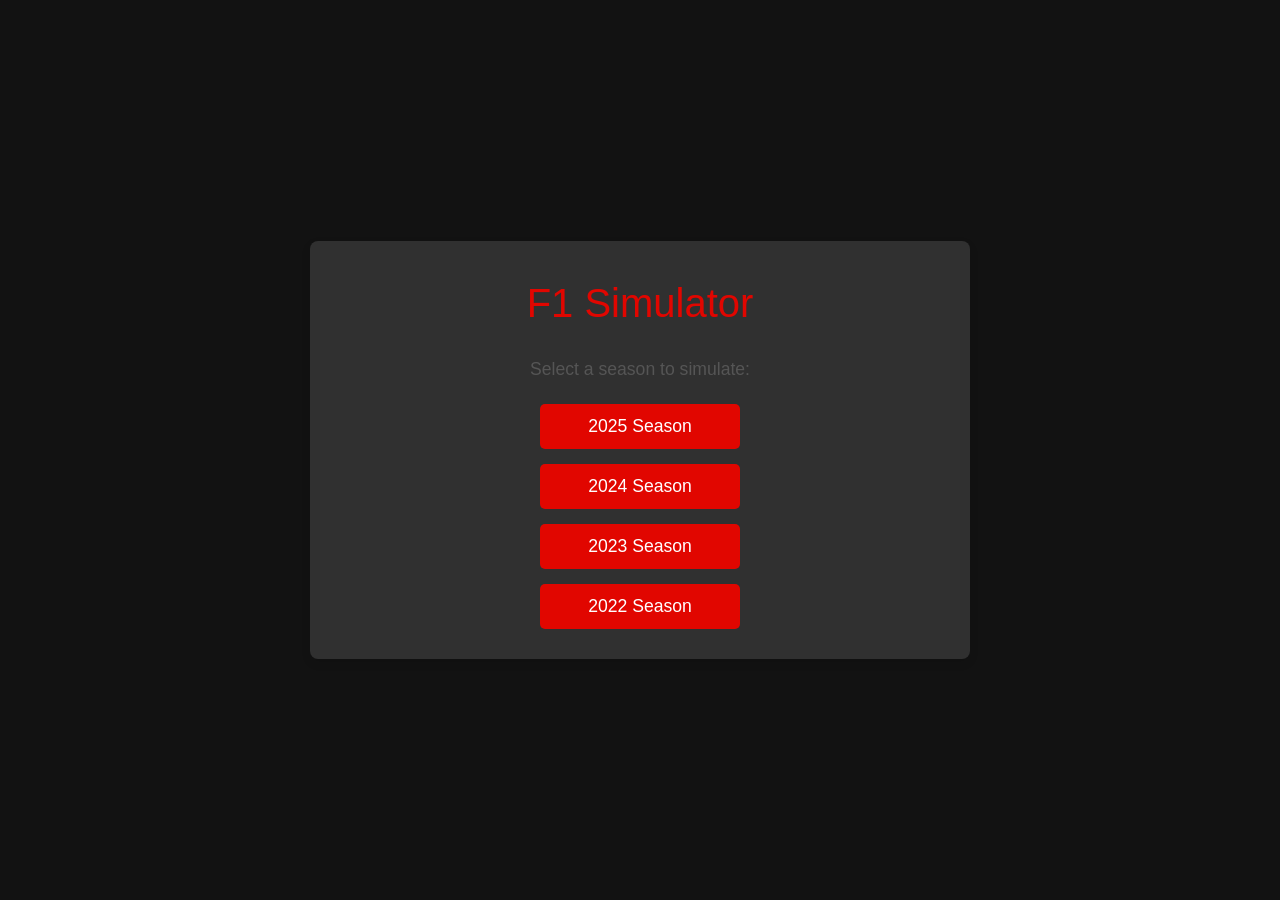
<file: index.html>
<!DOCTYPE html>
<html lang="en">
<head>
    <meta charset="UTF-8">
    <meta name="viewport" content="width=device-width, initial-scale=1.0">
    <title>F1 Simulator</title>
    <link rel="stylesheet" href="styles.css">
    <style>
        body {
            font-family: 'Segoe UI', Tahoma, Geneva, Verdana, sans-serif;
            background-color: #121212;
            display: flex;
            justify-content: center;
            align-items: center;
            height: 100vh;
            margin: 0;
            color: #333;
        }
        
        .container {
            background-color: #303030;
            padding: 30px;
            border-radius: 8px;
            box-shadow: 0 4px 10px rgba(0, 0, 0, 0.1);
            text-align: center;
            width: 90%;
            max-width: 600px;
        }

        .title {
            font-size: 2.5rem;
            margin-bottom: 20px;
            color: #E10600;
        }

        p {
            font-size: 1.1rem;
            margin-bottom: 20px;
            color: #555;
        }

        .button-container {
            display: flex;
            flex-direction: column;
            gap: 15px;
        }

        .season-button {
            background-color: #E10600;
            color: white;
            font-size: 1.1rem;
            padding: 12px;
            border: none;
            border-radius: 5px;
            cursor: pointer;
            transition: background-color 0.3s ease;
            width: 200px;
            margin: 0 auto;
        }

        .season-button:hover {
            background-color: #cc0000;
        }

        .season-button:active {
            background-color: #a30000;
        }
    </style>
</head>
<body>
    <div class="container">
        <div class="title">F1 Simulator</div>
        <p>Select a season to simulate:</p>
        <div class="button-container">
            <button class="season-button" onclick="location.href='2025.html'">2025 Season</button>
            <button class="season-button" onclick="location.href='2024.html'">2024 Season</button>
            <button class="season-button" onclick="location.href='2023.html'">2023 Season</button>
            <button class="season-button" onclick="location.href='2022.html'">2022 Season</button>
        </div>
    </div>
</body>
</html>
</file>
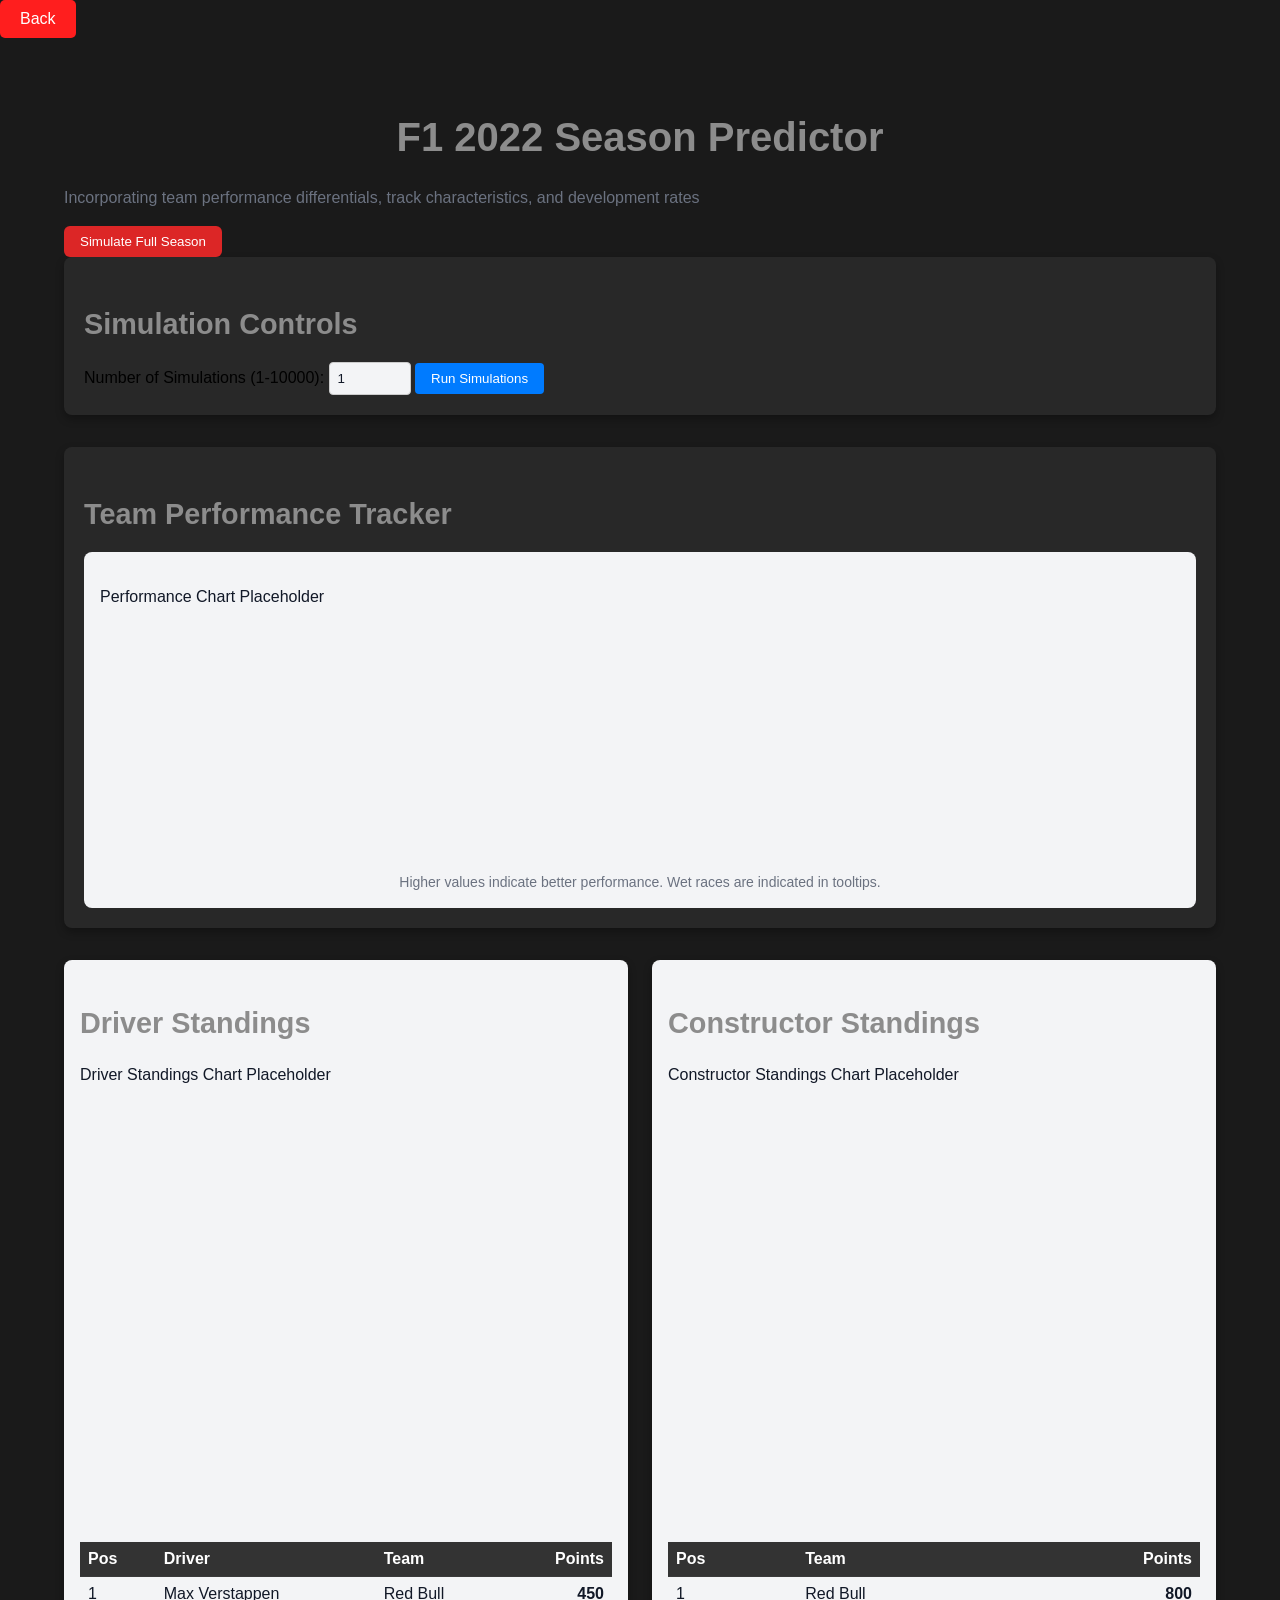
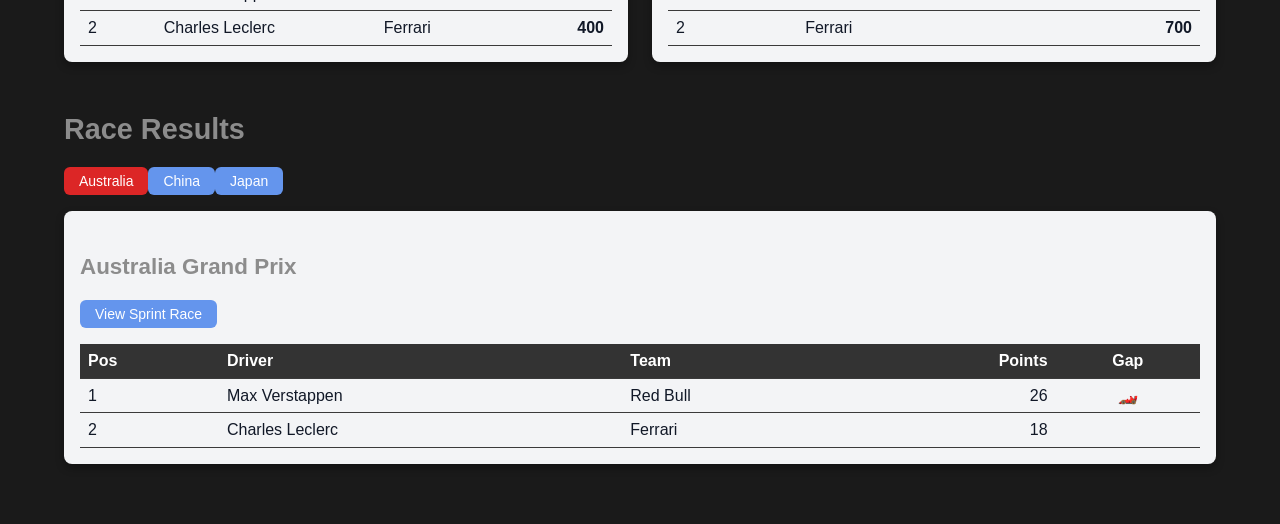
<file: 2022.html>
<!DOCTYPE html>
<html lang="en">
<head>
    <meta charset="UTF-8">
    <meta name="viewport" content="width=device-width, initial-scale=1.0">
    <title>F1 Simulator</title>
    <link rel="stylesheet" href="styles.css">
</head>
<body>
    <button class="back-button" onclick="location.href='index.html'">Back</button>


    <div class="container">
        <h1>F1 2022 Season Predictor</h1>
        <p class="text-gray-600 mb-4">Incorporating team performance differentials, track characteristics, and development rates</p>
        <button id="simulateButton" class="px-4 py-2 bg-red-600 text-white rounded-md hover:bg-red-700">Simulate Full Season</button>
        <div class="card mb-8">
            <h2>Simulation Controls</h2>
            <div class="flex items-center gap-4">
                <label for="numSimulations">Number of Simulations (1-10000):</label>
                <input type="number" id="numSimulations" min="1" max="10000" value="1" class="px-2 py-1 w-24 bg-gray-100 text-black rounded">
                <button id="runSimulations" class="px-4 py-2 bg-blue-600 text-white rounded-md hover:bg-blue-700">Run Simulations</button>
            </div>
        </div>
        <div class="card mb-8">
            <h2>Team Performance Tracker</h2>
            <div class="bg-gray-100 p-4 rounded-lg">
                <div class="h-64" id="teamPerformanceChart">
                    <p>Performance Chart Placeholder</p>
                </div>
                <div class="mt-2 text-sm text-gray-600 text-center">
                    Higher values indicate better performance. Wet races are indicated in tooltips.
                </div>
            </div>
        </div>

        <div class="grid-cols-1 md:grid-cols-2 gap-6">
            <div class="card bg-gray-100 p-4 rounded-lg">
                <h2>Driver Standings</h2>
                <div class="h-64" id="driverStandingsChart">
                    <p>Driver Standings Chart Placeholder</p>
                </div>
                <div class="mt-4 max-h-96 overflow-y-auto" id="driverStandingsTable">
                    <table class="min-w-full">
                        <thead>
                            <tr>
                                <th class="px-2 py-1 text-left">Pos</th>
                                <th class="px-2 py-1 text-left">Driver</th>
                                <th class="px-2 py-1 text-left">Team</th>
                                <th class="px-2 py-1 text-right">Points</th>
                            </tr>
                        </thead>
                        <tbody>
                            <tr>
                                <td class="px-2 py-1">1</td>
                                <td class="px-2 py-1">Max Verstappen</td>
                                <td class="px-2 py-1">Red Bull</td>
                                <td class="px-2 py-1 text-right font-semibold">450</td>
                            </tr>
                            <tr>
                                <td class="px-2 py-1">2</td>
                                <td class="px-2 py-1">Charles Leclerc</td>
                                <td class="px-2 py-1">Ferrari</td>
                                <td class="px-2 py-1 text-right font-semibold">400</td>
                            </tr>
                        </tbody>
                    </table>
                </div>
            </div>

            <div class="card bg-gray-100 p-4 rounded-lg">
                <h2>Constructor Standings</h2>
                <div class="h-64" id="constructorStandingsChart">
                    <p>Constructor Standings Chart Placeholder</p>
                </div>
                <div class="mt-4" id="constructorStandingsTable">
                    <table class="min-w-full">
                        <thead>
                            <tr>
                                <th class="px-2 py-1 text-left">Pos</th>
                                <th class="px-2 py-1 text-left">Team</th>
                                <th class="px-2 py-1 text-right">Points</th>
                            </tr>
                        </thead>
                        <tbody>
                            <tr>
                                <td class="px-2 py-1">1</td>
                                <td class="px-2 py-1">Red Bull</td>
                                <td class="px-2 py-1 text-right font-semibold">800</td>
                            </tr>
                            <tr>
                                <td class="px-2 py-1">2</td>
                                <td class="px-2 py-1">Ferrari</td>
                                <td class="px-2 py-1 text-right font-semibold">700</td>
                            </tr>
                        </tbody>
                    </table>
                </div>
            </div>
        </div>

        <div class="mt-8">
            <h2>Race Results</h2>
            <div class="flex-wrap gap-2 mb-4" id="raceButtons">
                <button class="px-3 py-1 text-sm rounded-md bg-red-600 text-white" data-race="Australia">Australia</button>
                <button class="px-3 py-1 text-sm rounded-md bg-gray-200" data-race="China">China</button>
                <button class="px-3 py-1 text-sm rounded-md bg-gray-200" data-race="Japan">Japan</button>
            </div>

            <div class="card bg-gray-100 p-4 rounded-lg" id="raceResults">
                <div class="flex justify-between items-center mb-4">
                    <h3 class="text-lg font-bold" id="raceTitle">Australia Grand Prix</h3>
                    <button class="px-3 py-1 text-sm bg-yellow-500 text-white rounded-md hover:bg-yellow-600" id="sprintButton">View Sprint Race</button>
                </div>
                <div class="overflow-x-auto" id="raceTable">
                    <table class="min-w-full">
                        <thead>
                            <tr>
                                <th class="px-2 py-1 text-left">Pos</th>
                                <th class="px-2 py-1 text-left">Driver</th>
                                <th class="px-2 py-1 text-left">Team</th>
                                <th class="px-2 py-1 text-right">Points</th>
                                <th class="px-2 py-1 text-center">Gap</th>
                            </tr>
                        </thead>
                        <tbody>
                            <tr>
                                <td class="px-2 py-1">1</td>
                                <td class="px-2 py-1 font-medium">Max Verstappen</td>
                                <td class="px-2 py-1">Red Bull</td>
                                <td class="px-2 py-1 text-right">26</td>
                                <td class="px-2 py-1 text-center">🏎️</td>
                            </tr>
                            <tr>
                                <td class="px-2 py-1">2</td>
                                <td class="px-2 py-1 font-medium">Charles Leclerc</td>
                                <td class="px-2 py-1">Ferrari</td>
                                <td class="px-2 py-1 text-right">18</td>
                                <td class="px-2 py-1 text-center"></td>
                            </tr>
                        </tbody>
                    </table>
                </div>
            </div>
        </div>
    </div>
    <script src="2022.js"></script>
</body>
</html>
</file>
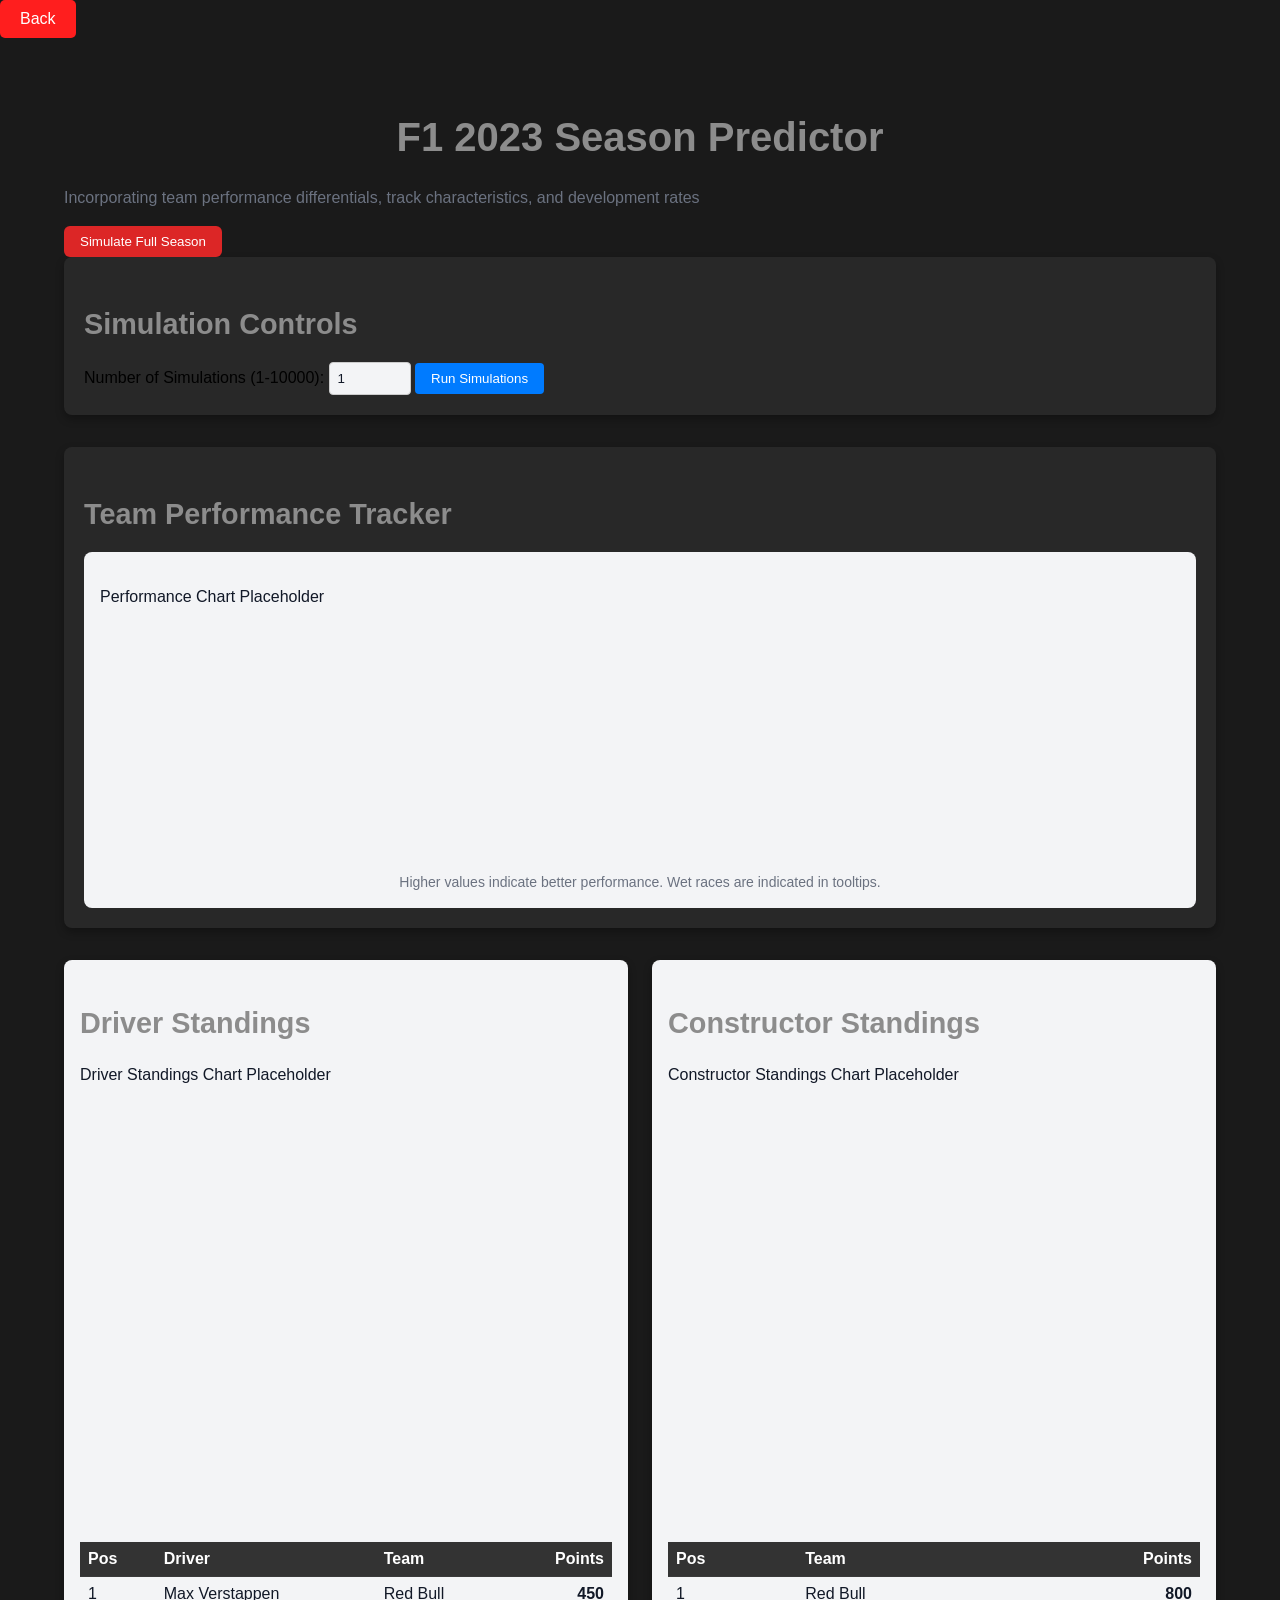
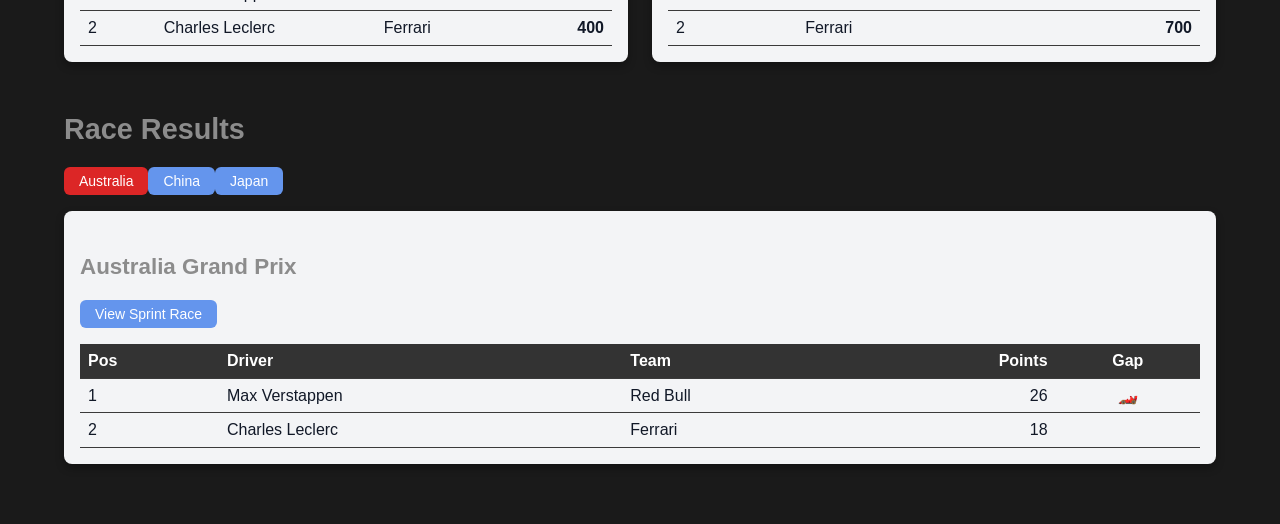
<file: 2023.html>
<!DOCTYPE html>
<html lang="en">
<head>
    <meta charset="UTF-8">
    <meta name="viewport" content="width=device-width, initial-scale=1.0">
    <title>F1 Simulator</title>
    <link rel="stylesheet" href="styles.css">
</head>
<body>
    <button class="back-button" onclick="location.href='index.html'">Back</button>


    <div class="container">
        <h1>F1 2023 Season Predictor</h1>
        <p class="text-gray-600 mb-4">Incorporating team performance differentials, track characteristics, and development rates</p>
        <button id="simulateButton" class="px-4 py-2 bg-red-600 text-white rounded-md hover:bg-red-700">Simulate Full Season</button>
        <div class="card mb-8">
            <h2>Simulation Controls</h2>
            <div class="flex items-center gap-4">
                <label for="numSimulations">Number of Simulations (1-10000):</label>
                <input type="number" id="numSimulations" min="1" max="10000" value="1" class="px-2 py-1 w-24 bg-gray-100 text-black rounded">
                <button id="runSimulations" class="px-4 py-2 bg-blue-600 text-white rounded-md hover:bg-blue-700">Run Simulations</button>
            </div>
        </div>
        <div class="card mb-8">
            <h2>Team Performance Tracker</h2>
            <div class="bg-gray-100 p-4 rounded-lg">
                <div class="h-64" id="teamPerformanceChart">
                    <p>Performance Chart Placeholder</p>
                </div>
                <div class="mt-2 text-sm text-gray-600 text-center">
                    Higher values indicate better performance. Wet races are indicated in tooltips.
                </div>
            </div>
        </div>

        <div class="grid-cols-1 md:grid-cols-2 gap-6">
            <div class="card bg-gray-100 p-4 rounded-lg">
                <h2>Driver Standings</h2>
                <div class="h-64" id="driverStandingsChart">
                    <p>Driver Standings Chart Placeholder</p>
                </div>
                <div class="mt-4 max-h-96 overflow-y-auto" id="driverStandingsTable">
                    <table class="min-w-full">
                        <thead>
                            <tr>
                                <th class="px-2 py-1 text-left">Pos</th>
                                <th class="px-2 py-1 text-left">Driver</th>
                                <th class="px-2 py-1 text-left">Team</th>
                                <th class="px-2 py-1 text-right">Points</th>
                            </tr>
                        </thead>
                        <tbody>
                            <tr>
                                <td class="px-2 py-1">1</td>
                                <td class="px-2 py-1">Max Verstappen</td>
                                <td class="px-2 py-1">Red Bull</td>
                                <td class="px-2 py-1 text-right font-semibold">450</td>
                            </tr>
                            <tr>
                                <td class="px-2 py-1">2</td>
                                <td class="px-2 py-1">Charles Leclerc</td>
                                <td class="px-2 py-1">Ferrari</td>
                                <td class="px-2 py-1 text-right font-semibold">400</td>
                            </tr>
                        </tbody>
                    </table>
                </div>
            </div>

            <div class="card bg-gray-100 p-4 rounded-lg">
                <h2>Constructor Standings</h2>
                <div class="h-64" id="constructorStandingsChart">
                    <p>Constructor Standings Chart Placeholder</p>
                </div>
                <div class="mt-4" id="constructorStandingsTable">
                    <table class="min-w-full">
                        <thead>
                            <tr>
                                <th class="px-2 py-1 text-left">Pos</th>
                                <th class="px-2 py-1 text-left">Team</th>
                                <th class="px-2 py-1 text-right">Points</th>
                            </tr>
                        </thead>
                        <tbody>
                            <tr>
                                <td class="px-2 py-1">1</td>
                                <td class="px-2 py-1">Red Bull</td>
                                <td class="px-2 py-1 text-right font-semibold">800</td>
                            </tr>
                            <tr>
                                <td class="px-2 py-1">2</td>
                                <td class="px-2 py-1">Ferrari</td>
                                <td class="px-2 py-1 text-right font-semibold">700</td>
                            </tr>
                        </tbody>
                    </table>
                </div>
            </div>
        </div>

        <div class="mt-8">
            <h2>Race Results</h2>
            <div class="flex-wrap gap-2 mb-4" id="raceButtons">
                <button class="px-3 py-1 text-sm rounded-md bg-red-600 text-white" data-race="Australia">Australia</button>
                <button class="px-3 py-1 text-sm rounded-md bg-gray-200" data-race="China">China</button>
                <button class="px-3 py-1 text-sm rounded-md bg-gray-200" data-race="Japan">Japan</button>
            </div>

            <div class="card bg-gray-100 p-4 rounded-lg" id="raceResults">
                <div class="flex justify-between items-center mb-4">
                    <h3 class="text-lg font-bold" id="raceTitle">Australia Grand Prix</h3>
                    <button class="px-3 py-1 text-sm bg-yellow-500 text-white rounded-md hover:bg-yellow-600" id="sprintButton">View Sprint Race</button>
                </div>
                <div class="overflow-x-auto" id="raceTable">
                    <table class="min-w-full">
                        <thead>
                            <tr>
                                <th class="px-2 py-1 text-left">Pos</th>
                                <th class="px-2 py-1 text-left">Driver</th>
                                <th class="px-2 py-1 text-left">Team</th>
                                <th class="px-2 py-1 text-right">Points</th>
                                <th class="px-2 py-1 text-center">Gap</th>
                            </tr>
                        </thead>
                        <tbody>
                            <tr>
                                <td class="px-2 py-1">1</td>
                                <td class="px-2 py-1 font-medium">Max Verstappen</td>
                                <td class="px-2 py-1">Red Bull</td>
                                <td class="px-2 py-1 text-right">26</td>
                                <td class="px-2 py-1 text-center">🏎️</td>
                            </tr>
                            <tr>
                                <td class="px-2 py-1">2</td>
                                <td class="px-2 py-1 font-medium">Charles Leclerc</td>
                                <td class="px-2 py-1">Ferrari</td>
                                <td class="px-2 py-1 text-right">18</td>
                                <td class="px-2 py-1 text-center"></td>
                            </tr>
                        </tbody>
                    </table>
                </div>
            </div>
        </div>
    </div>
    <script src="2023.js"></script>
</body>
</html>
</file>
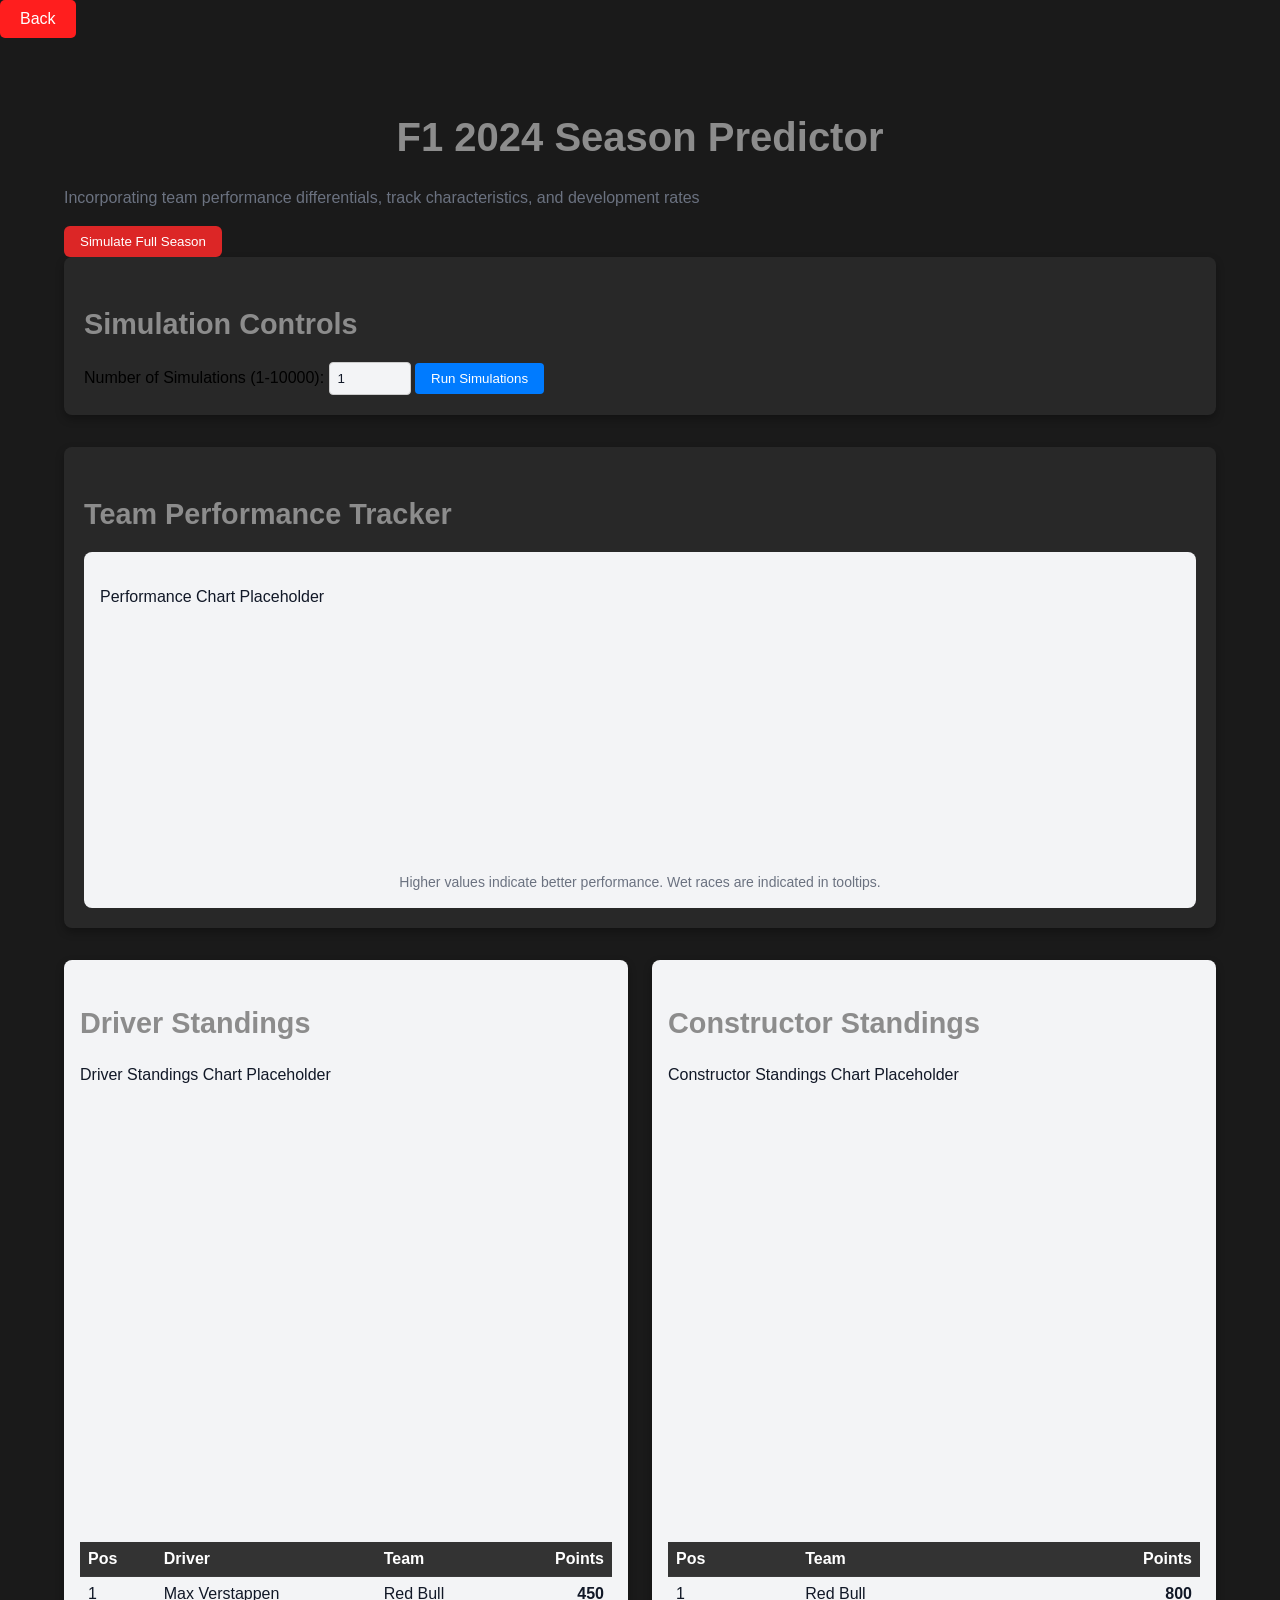
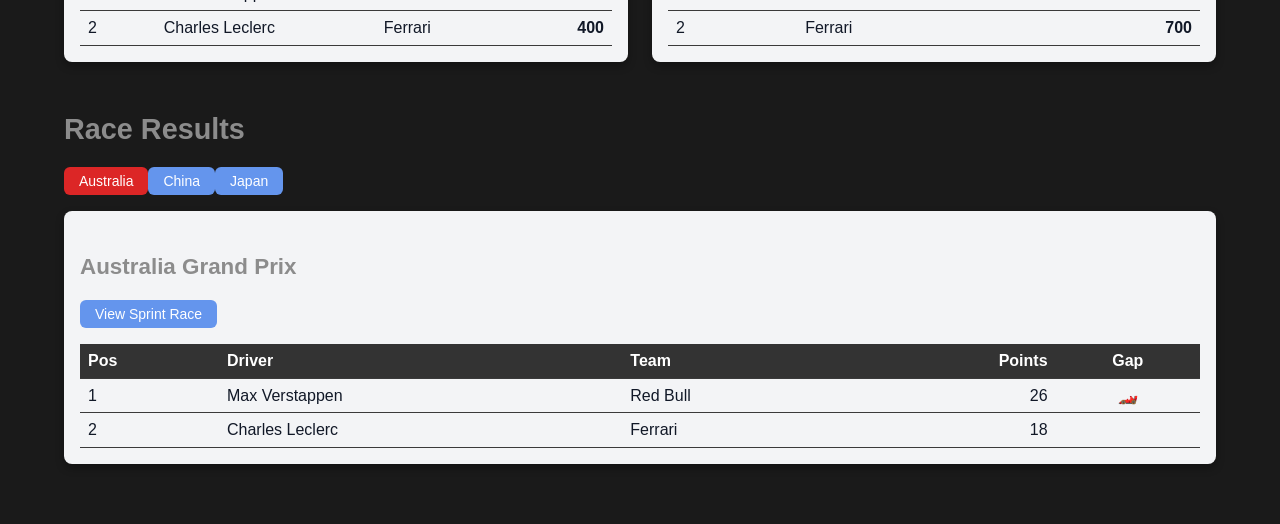
<file: 2024.html>
<!DOCTYPE html>
<html lang="en">
<head>
    <meta charset="UTF-8">
    <meta name="viewport" content="width=device-width, initial-scale=1.0">
    <title>F1 Simulator</title>
    <link rel="stylesheet" href="styles.css">
</head>
<body>
    <button class="back-button" onclick="location.href='index.html'">Back</button>


    <div class="container">
        <h1>F1 2024 Season Predictor</h1>
        <p class="text-gray-600 mb-4">Incorporating team performance differentials, track characteristics, and development rates</p>
        <button id="simulateButton" class="px-4 py-2 bg-red-600 text-white rounded-md hover:bg-red-700">Simulate Full Season</button>
        <div class="card mb-8">
            <h2>Simulation Controls</h2>
            <div class="flex items-center gap-4">
                <label for="numSimulations">Number of Simulations (1-10000):</label>
                <input type="number" id="numSimulations" min="1" max="10000" value="1" class="px-2 py-1 w-24 bg-gray-100 text-black rounded">
                <button id="runSimulations" class="px-4 py-2 bg-blue-600 text-white rounded-md hover:bg-blue-700">Run Simulations</button>
            </div>
        </div>
        <div class="card mb-8">
            <h2>Team Performance Tracker</h2>
            <div class="bg-gray-100 p-4 rounded-lg">
                <div class="h-64" id="teamPerformanceChart">
                    <p>Performance Chart Placeholder</p>
                </div>
                <div class="mt-2 text-sm text-gray-600 text-center">
                    Higher values indicate better performance. Wet races are indicated in tooltips.
                </div>
            </div>
        </div>

        <div class="grid-cols-1 md:grid-cols-2 gap-6">
            <div class="card bg-gray-100 p-4 rounded-lg">
                <h2>Driver Standings</h2>
                <div class="h-64" id="driverStandingsChart">
                    <p>Driver Standings Chart Placeholder</p>
                </div>
                <div class="mt-4 max-h-96 overflow-y-auto" id="driverStandingsTable">
                    <table class="min-w-full">
                        <thead>
                            <tr>
                                <th class="px-2 py-1 text-left">Pos</th>
                                <th class="px-2 py-1 text-left">Driver</th>
                                <th class="px-2 py-1 text-left">Team</th>
                                <th class="px-2 py-1 text-right">Points</th>
                            </tr>
                        </thead>
                        <tbody>
                            <tr>
                                <td class="px-2 py-1">1</td>
                                <td class="px-2 py-1">Max Verstappen</td>
                                <td class="px-2 py-1">Red Bull</td>
                                <td class="px-2 py-1 text-right font-semibold">450</td>
                            </tr>
                            <tr>
                                <td class="px-2 py-1">2</td>
                                <td class="px-2 py-1">Charles Leclerc</td>
                                <td class="px-2 py-1">Ferrari</td>
                                <td class="px-2 py-1 text-right font-semibold">400</td>
                            </tr>
                        </tbody>
                    </table>
                </div>
            </div>

            <div class="card bg-gray-100 p-4 rounded-lg">
                <h2>Constructor Standings</h2>
                <div class="h-64" id="constructorStandingsChart">
                    <p>Constructor Standings Chart Placeholder</p>
                </div>
                <div class="mt-4" id="constructorStandingsTable">
                    <table class="min-w-full">
                        <thead>
                            <tr>
                                <th class="px-2 py-1 text-left">Pos</th>
                                <th class="px-2 py-1 text-left">Team</th>
                                <th class="px-2 py-1 text-right">Points</th>
                            </tr>
                        </thead>
                        <tbody>
                            <tr>
                                <td class="px-2 py-1">1</td>
                                <td class="px-2 py-1">Red Bull</td>
                                <td class="px-2 py-1 text-right font-semibold">800</td>
                            </tr>
                            <tr>
                                <td class="px-2 py-1">2</td>
                                <td class="px-2 py-1">Ferrari</td>
                                <td class="px-2 py-1 text-right font-semibold">700</td>
                            </tr>
                        </tbody>
                    </table>
                </div>
            </div>
        </div>

        <div class="mt-8">
            <h2>Race Results</h2>
            <div class="flex-wrap gap-2 mb-4" id="raceButtons">
                <button class="px-3 py-1 text-sm rounded-md bg-red-600 text-white" data-race="Australia">Australia</button>
                <button class="px-3 py-1 text-sm rounded-md bg-gray-200" data-race="China">China</button>
                <button class="px-3 py-1 text-sm rounded-md bg-gray-200" data-race="Japan">Japan</button>
            </div>

            <div class="card bg-gray-100 p-4 rounded-lg" id="raceResults">
                <div class="flex justify-between items-center mb-4">
                    <h3 class="text-lg font-bold" id="raceTitle">Australia Grand Prix</h3>
                    <button class="px-3 py-1 text-sm bg-yellow-500 text-white rounded-md hover:bg-yellow-600" id="sprintButton">View Sprint Race</button>
                </div>
                <div class="overflow-x-auto" id="raceTable">
                    <table class="min-w-full">
                        <thead>
                            <tr>
                                <th class="px-2 py-1 text-left">Pos</th>
                                <th class="px-2 py-1 text-left">Driver</th>
                                <th class="px-2 py-1 text-left">Team</th>
                                <th class="px-2 py-1 text-right">Points</th>
                                <th class="px-2 py-1 text-center">Gap</th>
                            </tr>
                        </thead>
                        <tbody>
                            <tr>
                                <td class="px-2 py-1">1</td>
                                <td class="px-2 py-1 font-medium">Max Verstappen</td>
                                <td class="px-2 py-1">Red Bull</td>
                                <td class="px-2 py-1 text-right">26</td>
                                <td class="px-2 py-1 text-center">🏎️</td>
                            </tr>
                            <tr>
                                <td class="px-2 py-1">2</td>
                                <td class="px-2 py-1 font-medium">Charles Leclerc</td>
                                <td class="px-2 py-1">Ferrari</td>
                                <td class="px-2 py-1 text-right">18</td>
                                <td class="px-2 py-1 text-center"></td>
                            </tr>
                        </tbody>
                    </table>
                </div>
            </div>
        </div>
    </div>
    <script src="2024.js"></script>
</body>
</html>
</file>
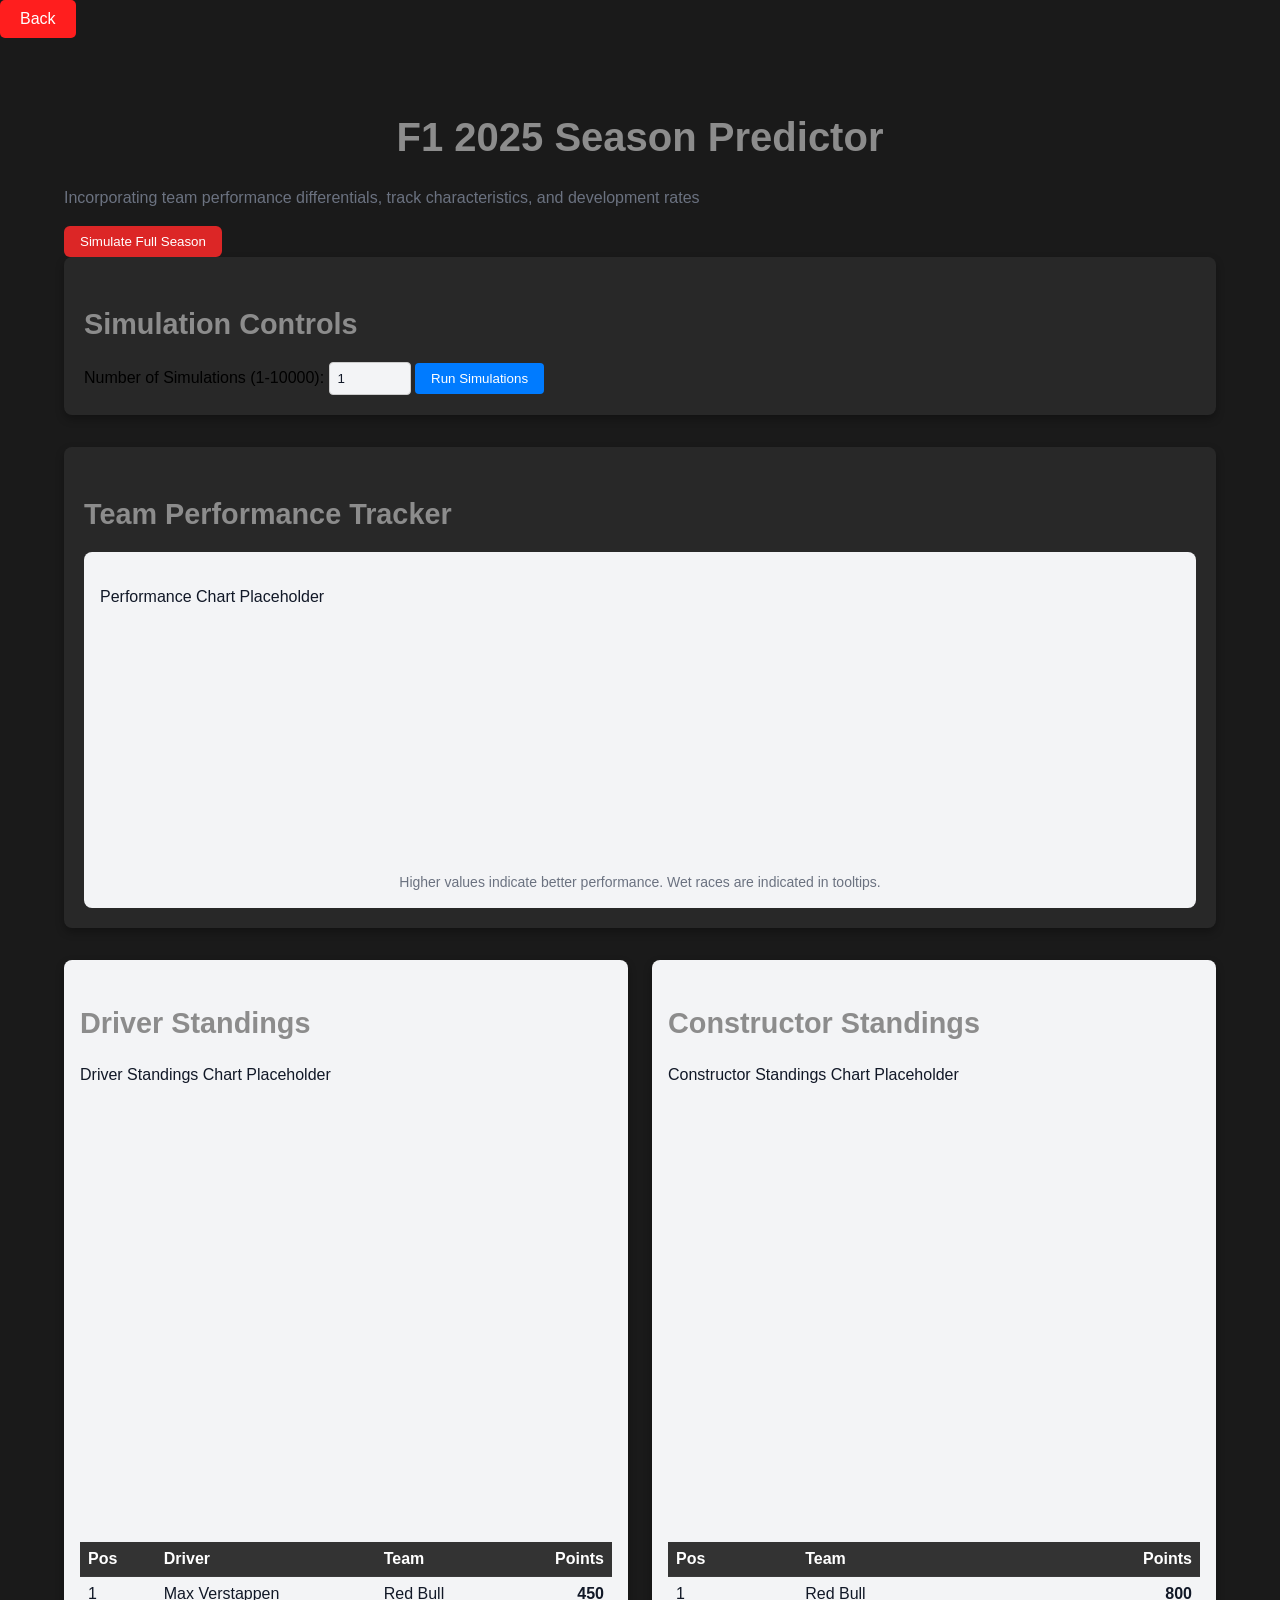
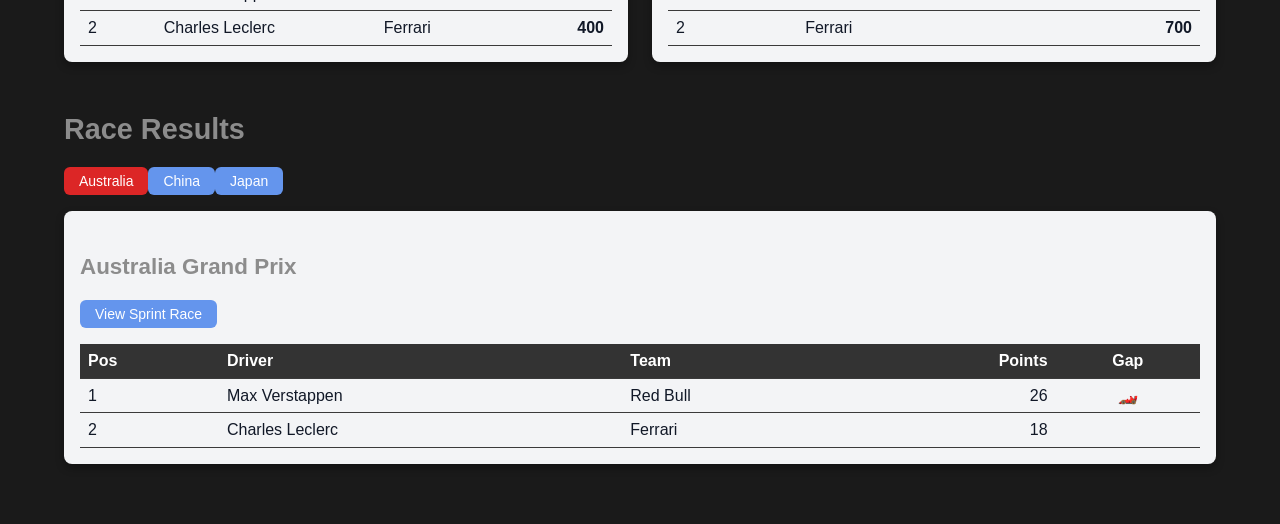
<file: 2025.html>
<!DOCTYPE html>
<html lang="en">
<head>
    <meta charset="UTF-8">
    <meta name="viewport" content="width=device-width, initial-scale=1.0">
    <title>F1 Simulator</title>
    <link rel="stylesheet" href="styles.css">
</head>
<body>
    <button class="back-button" onclick="location.href='index.html'">Back</button>
    <div class="container">
        <h1>F1 2025 Season Predictor</h1>
        <p class="text-gray-600 mb-4">Incorporating team performance differentials, track characteristics, and development rates</p>
        <button id="simulateButton" class="px-4 py-2 bg-red-600 text-white rounded-md hover:bg-red-700">Simulate Full Season</button>
        <div class="card mb-8">
            <h2>Simulation Controls</h2>
            <div class="flex items-center gap-4">
                <label for="numSimulations">Number of Simulations (1-10000):</label>
                <input type="number" id="numSimulations" min="1" max="10000" value="1" class="px-2 py-1 w-24 bg-gray-100 text-black rounded">
                <button id="runSimulations" class="px-4 py-2 bg-blue-600 text-white rounded-md hover:bg-blue-700">Run Simulations</button>
            </div>
        </div>
        <div class="card mb-8">
            <h2>Team Performance Tracker</h2>
            <div class="bg-gray-100 p-4 rounded-lg">
                <div class="h-64" id="teamPerformanceChart">
                    <p>Performance Chart Placeholder</p>
                </div>
                <div class="mt-2 text-sm text-gray-600 text-center">
                    Higher values indicate better performance. Wet races are indicated in tooltips.
                </div>
            </div>
        </div>

        <div class="grid-cols-1 md:grid-cols-2 gap-6">
            <div class="card bg-gray-100 p-4 rounded-lg">
                <h2>Driver Standings</h2>
                <div class="h-64" id="driverStandingsChart">
                    <p>Driver Standings Chart Placeholder</p>
                </div>
                <div class="mt-4 max-h-96 overflow-y-auto" id="driverStandingsTable">
                    <table class="min-w-full">
                        <thead>
                            <tr>
                                <th class="px-2 py-1 text-left">Pos</th>
                                <th class="px-2 py-1 text-left">Driver</th>
                                <th class="px-2 py-1 text-left">Team</th>
                                <th class="px-2 py-1 text-right">Points</th>
                            </tr>
                        </thead>
                        <tbody>
                            <tr>
                                <td class="px-2 py-1">1</td>
                                <td class="px-2 py-1">Max Verstappen</td>
                                <td class="px-2 py-1">Red Bull</td>
                                <td class="px-2 py-1 text-right font-semibold">450</td>
                            </tr>
                            <tr>
                                <td class="px-2 py-1">2</td>
                                <td class="px-2 py-1">Charles Leclerc</td>
                                <td class="px-2 py-1">Ferrari</td>
                                <td class="px-2 py-1 text-right font-semibold">400</td>
                            </tr>
                        </tbody>
                    </table>
                </div>
            </div>

            <div class="card bg-gray-100 p-4 rounded-lg">
                <h2>Constructor Standings</h2>
                <div class="h-64" id="constructorStandingsChart">
                    <p>Constructor Standings Chart Placeholder</p>
                </div>
                <div class="mt-4" id="constructorStandingsTable">
                    <table class="min-w-full">
                        <thead>
                            <tr>
                                <th class="px-2 py-1 text-left">Pos</th>
                                <th class="px-2 py-1 text-left">Team</th>
                                <th class="px-2 py-1 text-right">Points</th>
                            </tr>
                        </thead>
                        <tbody>
                            <tr>
                                <td class="px-2 py-1">1</td>
                                <td class="px-2 py-1">Red Bull</td>
                                <td class="px-2 py-1 text-right font-semibold">800</td>
                            </tr>
                            <tr>
                                <td class="px-2 py-1">2</td>
                                <td class="px-2 py-1">Ferrari</td>
                                <td class="px-2 py-1 text-right font-semibold">700</td>
                            </tr>
                        </tbody>
                    </table>
                </div>
            </div>
        </div>

        <div class="mt-8">
            <h2>Race Results</h2>
            <div class="flex-wrap gap-2 mb-4" id="raceButtons">
                <button class="px-3 py-1 text-sm rounded-md bg-red-600 text-white" data-race="Australia">Australia</button>
                <button class="px-3 py-1 text-sm rounded-md bg-gray-200" data-race="China">China</button>
                <button class="px-3 py-1 text-sm rounded-md bg-gray-200" data-race="Japan">Japan</button>
            </div>

            <div class="card bg-gray-100 p-4 rounded-lg" id="raceResults">
                <div class="flex justify-between items-center mb-4">
                    <h3 class="text-lg font-bold" id="raceTitle">Australia Grand Prix</h3>
                    <button class="px-3 py-1 text-sm bg-yellow-500 text-white rounded-md hover:bg-yellow-600" id="sprintButton">View Sprint Race</button>
                </div>
                <div class="overflow-x-auto" id="raceTable">
                    <table class="min-w-full">
                        <thead>
                            <tr>
                                <th class="px-2 py-1 text-left">Pos</th>
                                <th class="px-2 py-1 text-left">Driver</th>
                                <th class="px-2 py-1 text-left">Team</th>
                                <th class="px-2 py-1 text-right">Points</th>
                                <th class="px-2 py-1 text-center">Gap</th>
                            </tr>
                        </thead>
                        <tbody>
                            <tr>
                                <td class="px-2 py-1">1</td>
                                <td class="px-2 py-1 font-medium">Max Verstappen</td>
                                <td class="px-2 py-1">Red Bull</td>
                                <td class="px-2 py-1 text-right">26</td>
                                <td class="px-2 py-1 text-center">🏎️</td>
                            </tr>
                            <tr>
                                <td class="px-2 py-1">2</td>
                                <td class="px-2 py-1 font-medium">Charles Leclerc</td>
                                <td class="px-2 py-1">Ferrari</td>
                                <td class="px-2 py-1 text-right">18</td>
                                <td class="px-2 py-1 text-center"></td>
                            </tr>
                        </tbody>
                    </table>
                </div>
            </div>
        </div>
    </div>
    <script src="2025.js"></script>
</body>
</html>
</file>
<file: styles.css>
body {
    font-family: 'Segoe UI', Tahoma, Geneva, Verdana, sans-serif;
    margin: 0;
    padding: 0;
    background-color: #1a1a1a; /* Dark background */
    color: #000000; /* Light text */
    line-height: 1.6;
  }
  
  .container {
    width: 90%;
    max-width: 1200px;
    margin: 20px auto;
    padding: 20px;
  }
  
  .card {
    background-color: #282828; /* Darker card background */
    border-radius: 8px;
    padding: 20px;
    margin-bottom: 20px;
    box-shadow: 0 4px 8px rgba(0, 0, 0, 0.3); /* Subtle shadow */
  }
  
  h1, h2, h3 {
    color: #8c8c8c; /* White headings */
    margin-bottom: 15px;
    font-weight: 600;
  }
  
  h1 {
    font-size: 2.5em;
    text-align: center;
  }
  
  h2 {
    font-size: 1.8em;
  }
  
  h3 {
    font-size: 1.4em;
  }
  
  table {
    width: 100%;
    border-collapse: collapse;
  }
  
  th, td {
    border-bottom: 1px solid #3a3a3a; /* Darker border */
    padding: 12px 15px;
    text-align: left;
  }
  
  th {
    background-color: #333; /* Slightly darker header */
    color: #fff;
    font-weight: 600;
  }
  
  button {
    background-color: #6495ed; /* Steel blue button */
    color: white;
    padding: 10px 15px;
    border: none;
    border-radius: 5px;
    cursor: pointer;
    transition: background-color 0.3s ease;
  }
  
  button:hover {
    background-color: #5077c2; /* Darker blue on hover */
  }
  
  select {
    background-color: #333;
    color: #e0e0e0;
    padding: 8px;
    border: 1px solid #444;
    border-radius: 4px;
    margin-right: 10px;
  }
  
  select:focus {
    outline: none;
    border-color: #6495ed;
  }
  
  .results {
    background-color: #222;
    border: 1px solid #3a3a3a;
    padding: 10px;
    height: 200px;
    overflow-y: auto;
    border-radius: 5px;
  }
  
  .results-entry {
    margin-bottom: 5px;
  }
  
  .progress-container {
    width: 100%;
    background-color: #333;
    border-radius: 5px;
    margin-top: 10px;
  }
  
  .progress-bar {
    width: 0%;
    height: 20px;
    background-color: #6495ed;
    border-radius: 5px;
  }
  
  .tabs {
    display: flex;
    justify-content: left;
    margin-bottom: 20px;
  }
  
  .tab-button {
    padding: 10px 20px;
    border: 1px solid #444;
    background-color: #333;
    color: #e0e0e0;
    cursor: pointer;
    margin-right: 5px;
    border-radius: 5px 5px 0 0;
    transition: background-color 0.3s ease;
  }
  
  .tab-button.active {
    background-color: #6495ed;
    color: white;
    border-color: #6495ed;
  }
  
  .tab-button:hover {
    background-color: #444;
  }
  
  .tab-content {
    display: none;
  }
  
  .tab-content.active {
    display: block;
  }
  
  .race-view {
      display: flex;
      justify-content: space-between;
  }
  
  .race-table {
      width: 48%;
  }
  
  #sprint-container {
      display: none;
  }
  
  .flex-wrap{
      display: flex;
      flex-wrap: wrap;
  }
  
  .grid-cols-1{
      display: grid;
      grid-template-columns: 1fr;
  }
  .md\:grid-cols-2{
      display: grid;
      grid-template-columns: 1fr 1fr;
  }
  .gap-6{
      gap: 1.5rem;
  }
  .p-4{
      padding: 1rem;
  }
  
  .max-w-6xl{
      max-width: 72rem;
  }
  .mx-auto{
      margin-left: auto;
      margin-right: auto;
  }
  .text-center{
      text-align: center;
  }
  .mb-6{
      margin-bottom: 1.5rem;
  }
  .text-3xl{
      font-size: 1.875rem;
      line-height: 2.25rem;
  }
  .font-bold{
      font-weight: 700;
  }
  .mb-2{
      margin-bottom: 0.5rem;
  }
  .text-gray-600{
      color: rgb(107 114 128);
  }
  .mb-4{
      margin-bottom: 1rem;
  }
  .px-4{
      padding-left: 1rem;
      padding-right: 1rem;
  }
  .py-2{
      padding-top: 0.5rem;
      padding-bottom: 0.5rem;
  }
  .bg-red-600{
      background-color: rgb(220 38 38);
  }
  .text-white{
      color: rgb(255 255 255);
  }
  .rounded-md{
      border-radius: 0.375rem;
  }
  .hover\:bg-red-700:hover{
      background-color: rgb(185 28 28);
  }
  .mb-8{
      margin-bottom: 2rem;
  }
  .text-xl{
      font-size: 1.25rem;
      line-height: 1.75rem;
  }
  .bg-gray-100{
      background-color: rgb(243 244 246);
      color: rgb(17 24 39);
  }
  .p-4{
      padding: 1rem;
  }
  .rounded-lg{
      border-radius: 0.5rem;
  }
  .h-64{
      height: 16rem;
  }
  .mt-2{
      margin-top: 0.5rem;
  }
  .text-sm{
      font-size: 0.875rem;
      line-height: 1.25rem;
  }
  .text-center{
      text-align: center;
  }
  .overflow-y-auto{
      overflow-y: auto;
  }
  .min-w-full{
      min-width: 100%;
  }
  .px-2{
      padding-left: 0.5rem;
      padding-right: 0.5rem;
  }
  .py-1{
      padding-top: 0.25rem;
      padding-bottom: 0.25rem;
  }
  .text-left{
      text-align: left;
  }
  .text-right{
      text-align: right;
  }
  .bg-white{
      background-color: rgb(255 255 255);
  }
  .bg-gray-50{
      background-color: rgb(249 250 251);
  }
  .font-semibold{
      font-weight: 600;
  }
  .mt-4
  /* Increase spacing between charts and tables */
#driverStandingsChart,
#constructorStandingsChart,
#teamPerformanceChart {
    margin-bottom: 2rem; /* Increase from current value */
}

/* Add more space before tables */
#driverStandingsTable,
#constructorStandingsTable {
    margin-top: 14rem; /* Increase from current .mt-4 (1rem) */
}

/* Make the scrollable area for tables taller if needed */
.overflow-y-auto {
    max-height: 300px; /* Adjust as needed */
}
/* Style for the simulation controls */
#numSimulations {
    border: 1px solid #ccc;
    padding: 8px;
    border-radius: 4px;
}

#runSimulations {
    background-color: #007bff;
    color: white;
    border: none;
    padding: 8px 16px;
    border-radius: 4px;
    cursor: pointer;
}

#runSimulations:hover {
    background-color: #0056b3;
}
.back-button {
    background-color: #ff1e1e;
    color: white;
    border: none;
    padding: 10px 20px;
    font-size: 16px;
    cursor: pointer;
    border-radius: 5px;
}

.back-button:hover {
    background-color: #cc0000;
}
.fastest-lap {
    position: relative;
}
.fastest-lap::before {
    content: '';
    position: absolute;
    left: -10px;
    top: 0;
    bottom: 0;
    width: 5px;
    background-color: purple;
}
.fastest-lap-driver {
    color: purple;
    font-weight: bold;
}
</file>
